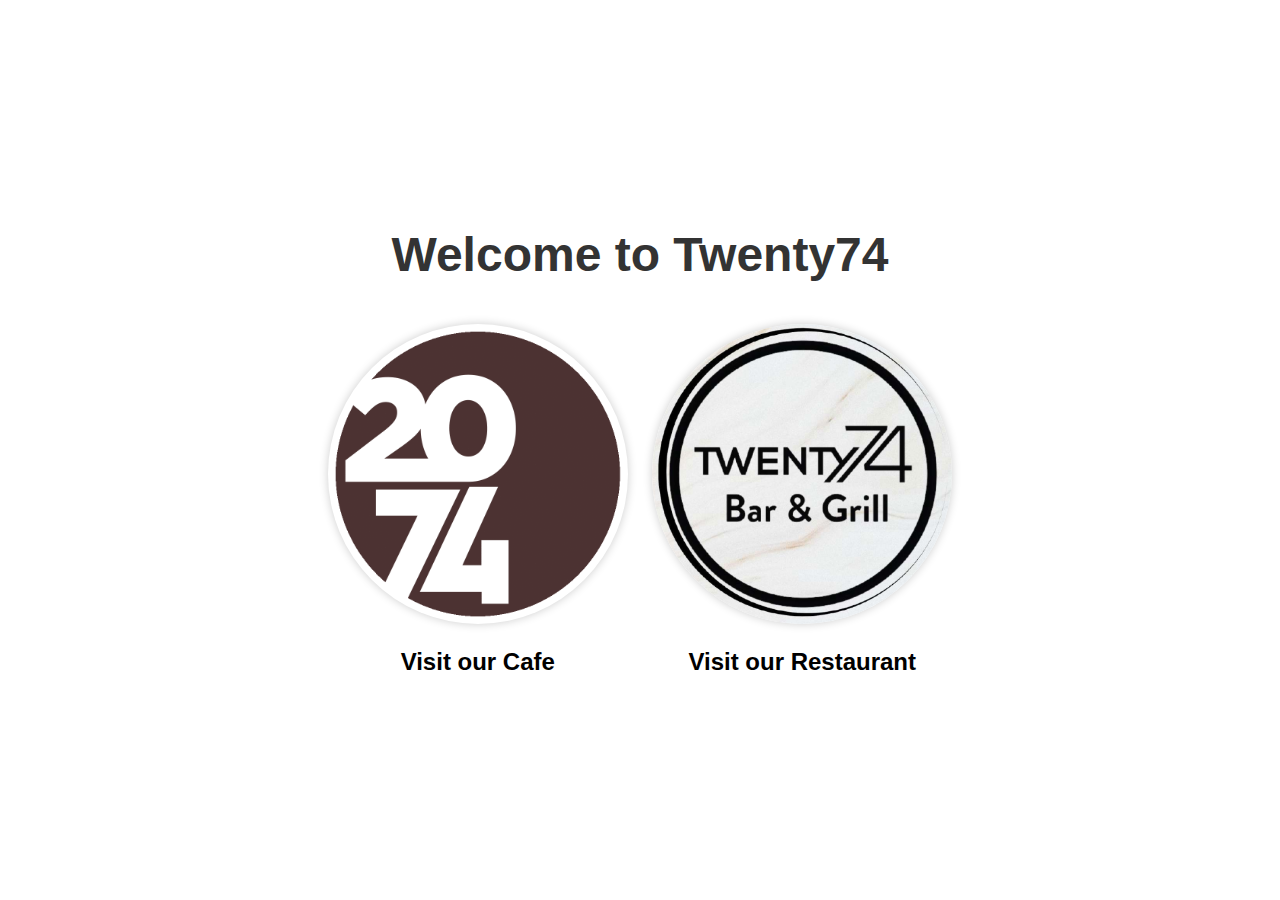
<file: index.html>
<!DOCTYPE html>
<html>
  <head>
    <meta charset="UTF-8">
    <meta name="viewport" content="width=device-width, initial-scale=1.0">

    <!-- SEO Meta Tags -->
    <meta name="description" content="Welcome to Twenty74 - Your destination for a cozy cafe experience or a vibrant bar and grill. Explore delicious coffee, gourmet meals, and a lively dining atmosphere in North Turramurra.">
    <meta name="keywords" content="Twenty74, cafe, bar and grill, coffee, restaurant, North Turramurra, gourmet meals, dining, family-friendly, local cafe, vibrant restaurant">
    <meta name="author" content="Twenty74">
    <meta name="robots" content="index, follow">

    <!-- Open Graph Meta Tags -->
    <meta property="og:title" content="Welcome to Twenty74 - Cafe & Bar and Grill">
    <meta property="og:description" content="Choose your experience at Twenty74. Visit our cozy cafe for coffee and breakfast or explore our bar and grill for a vibrant dining atmosphere.">
    <meta property="og:image" content="https://example.com/img/entry-image.png"> <!-- Replace with an image that represents both Cafe & Bar and Grill -->
    <meta property="og:url" content="https://example.com/"> <!-- Replace with your actual URL -->
    <meta property="og:type" content="website">

    <!-- Twitter Cards -->
    <meta name="twitter:card" content="summary_large_image">
    <meta name="twitter:title" content="Welcome to Twenty74 - Cafe & Bar and Grill">
    <meta name="twitter:description" content="Explore our cozy cafe or vibrant bar and grill. Delicious meals, coffee, and a welcoming atmosphere await in North Turramurra.">
    <meta name="twitter:image" content="https://example.com/img/entry-image.png"> <!-- Replace with actual image URL -->

    <!-- Favicon -->
    <link rel="icon" href="./img/logox.png">

    <!-- Title -->
    <title>Welcome to Twenty74 - Cafe & Bar and Grill</title>

    <style>
      body {
        font-family: "Roboto", sans-serif;
        margin: 0;
        padding: 0;
        display: flex;
        justify-content: center;
        align-items: center;
        height: 100vh;
        @media (min-width: 0em) and (max-width: 1000px) {
          height: 50vh;
        }
      }

      .container {
        max-width: 800px;
        margin: 0 auto;
        padding: 20px;
        text-align: center;
        background-color: rgba(255, 255, 255, 0.8);
      }

      h1 {
        color: #333;
        font-size: 3em;
      }

      .option {
        display: inline-block;
        margin: 10px;
      }

      .option img {
        width: 300px;
        height: 300px;
        border-radius: 50%;
        object-fit: cover;
        box-shadow: 0 0 10px rgba(0, 0, 0, 0.2);
        cursor: pointer;
      }

      .option:hover,
      .option.clicked {
        transform: scale(1.1);
        transition: transform 0.3s ease;
      }
    </style>
  </head>
  <body>
    <div class="container">
      <h1>Welcome to Twenty74</h1>
      <div class="option">
        <a href="./cafe.html">
          <img
            src="img/logox.png"
            alt="Cafe"
            onclick="this.parentNode.classList.toggle('clicked')"
          />
        </a>
        <h2>Visit our Cafe</h2>
      </div>
      <div class="option">
        <a href="https://barandgrill.twenty74.com.au/">
          <img
            src="img/twentybar.png"
            alt="Restaurant"
            onclick="this.parentNode.classList.toggle('clicked')"
          />
        </a>
        <h2>Visit our Restaurant</h2>
      </div>
    </div>
  </body>
</html>
</file>
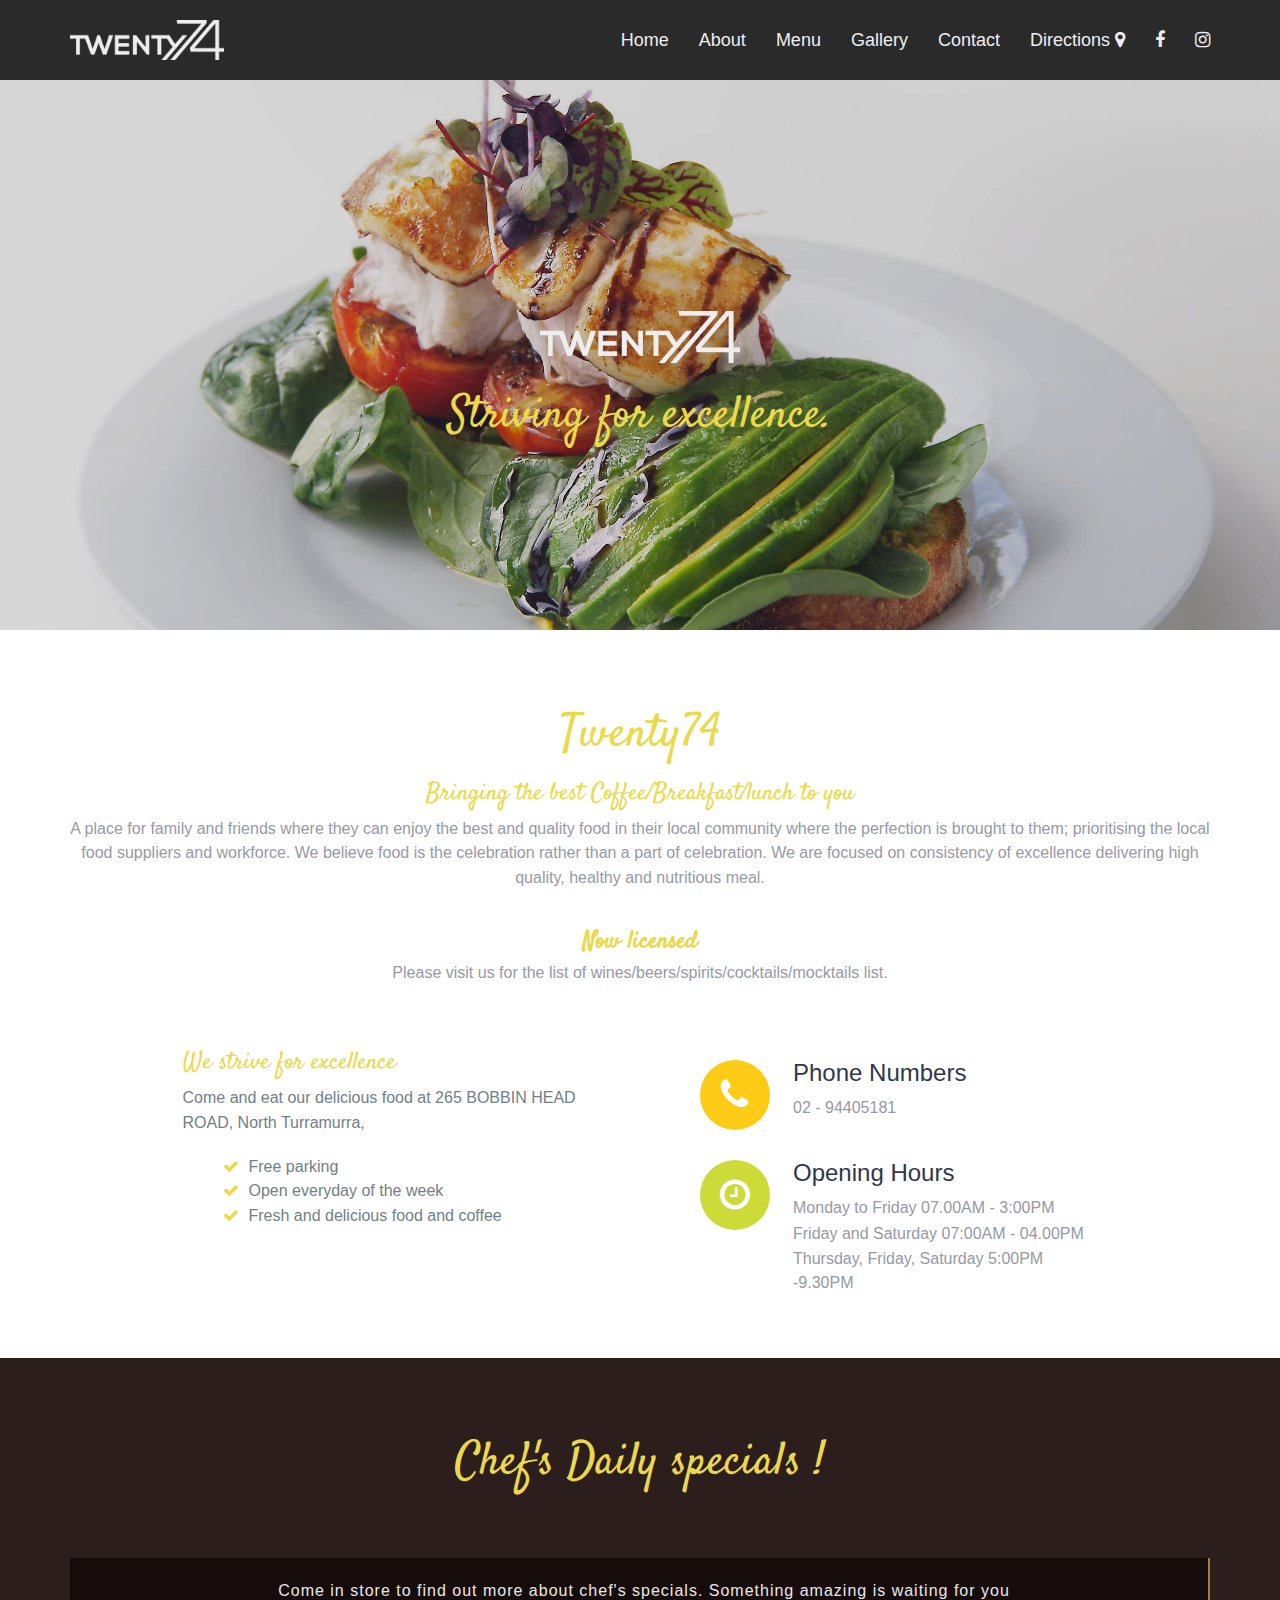
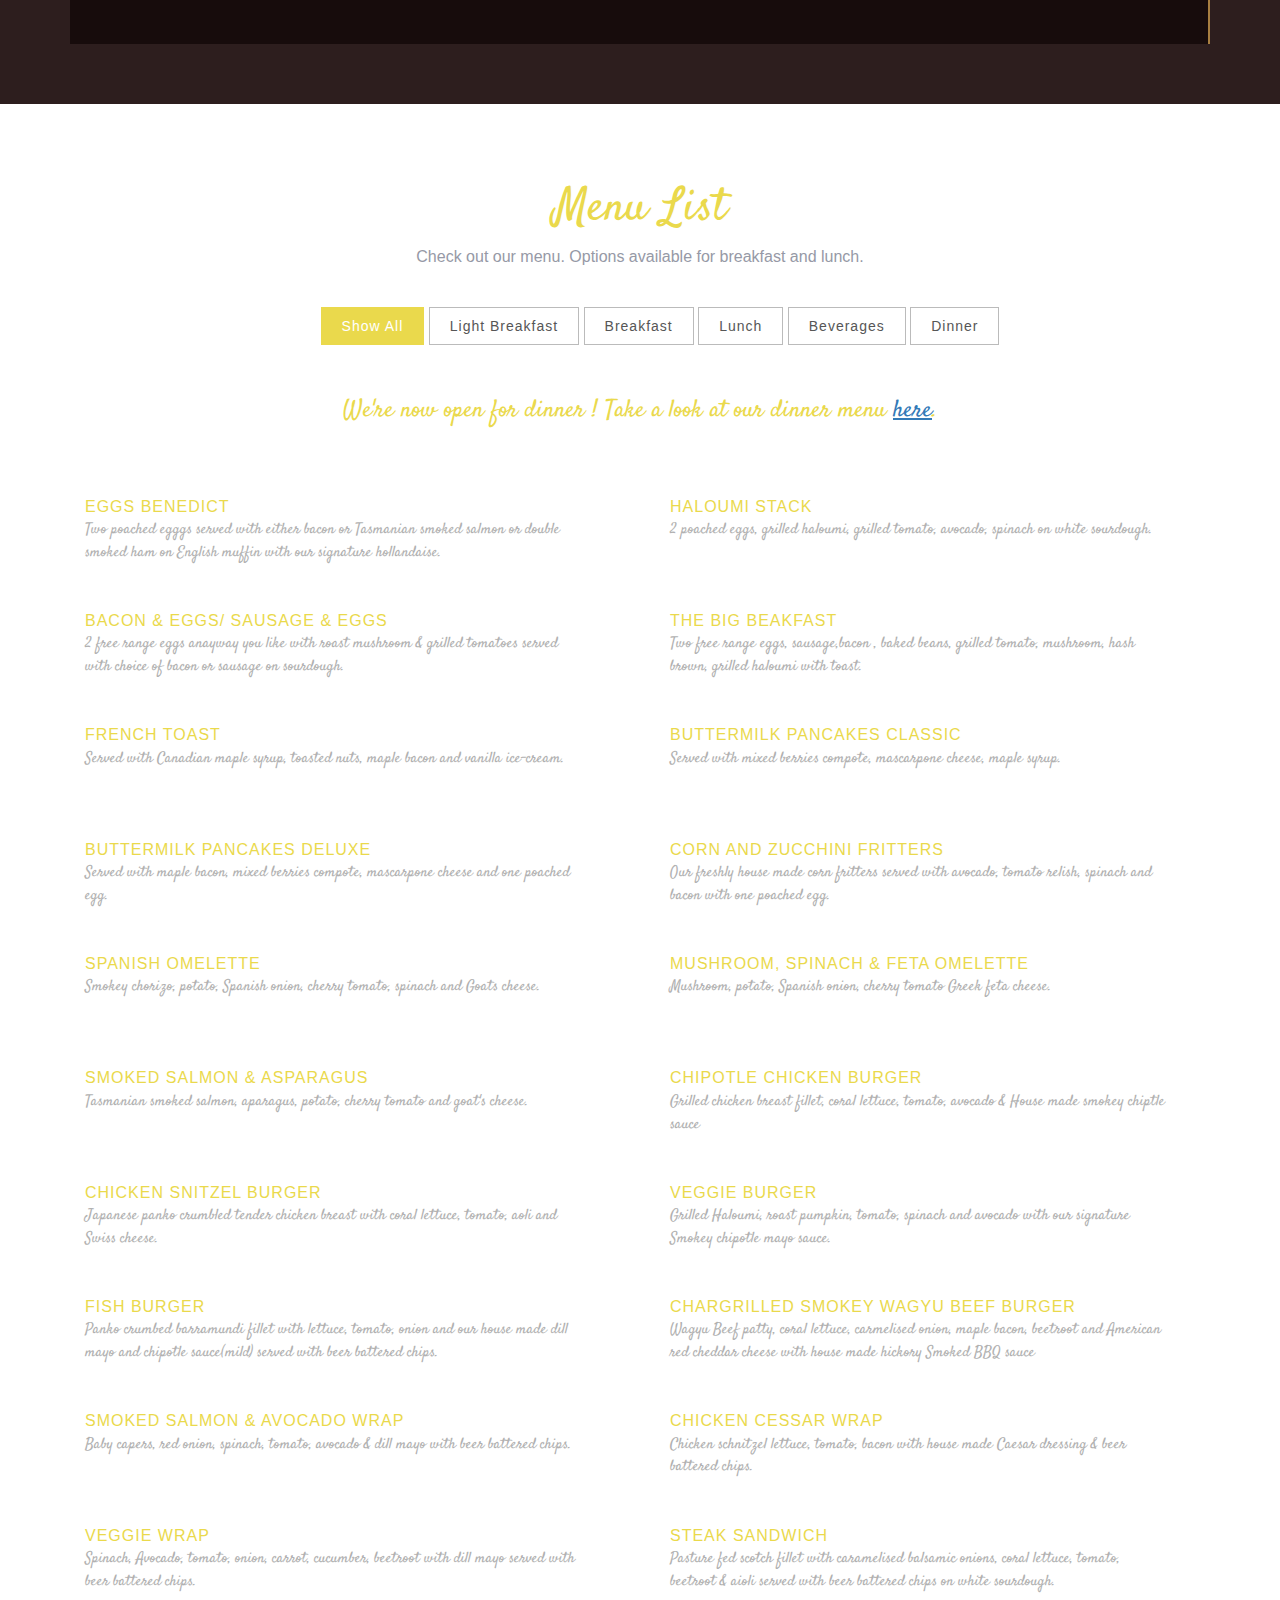
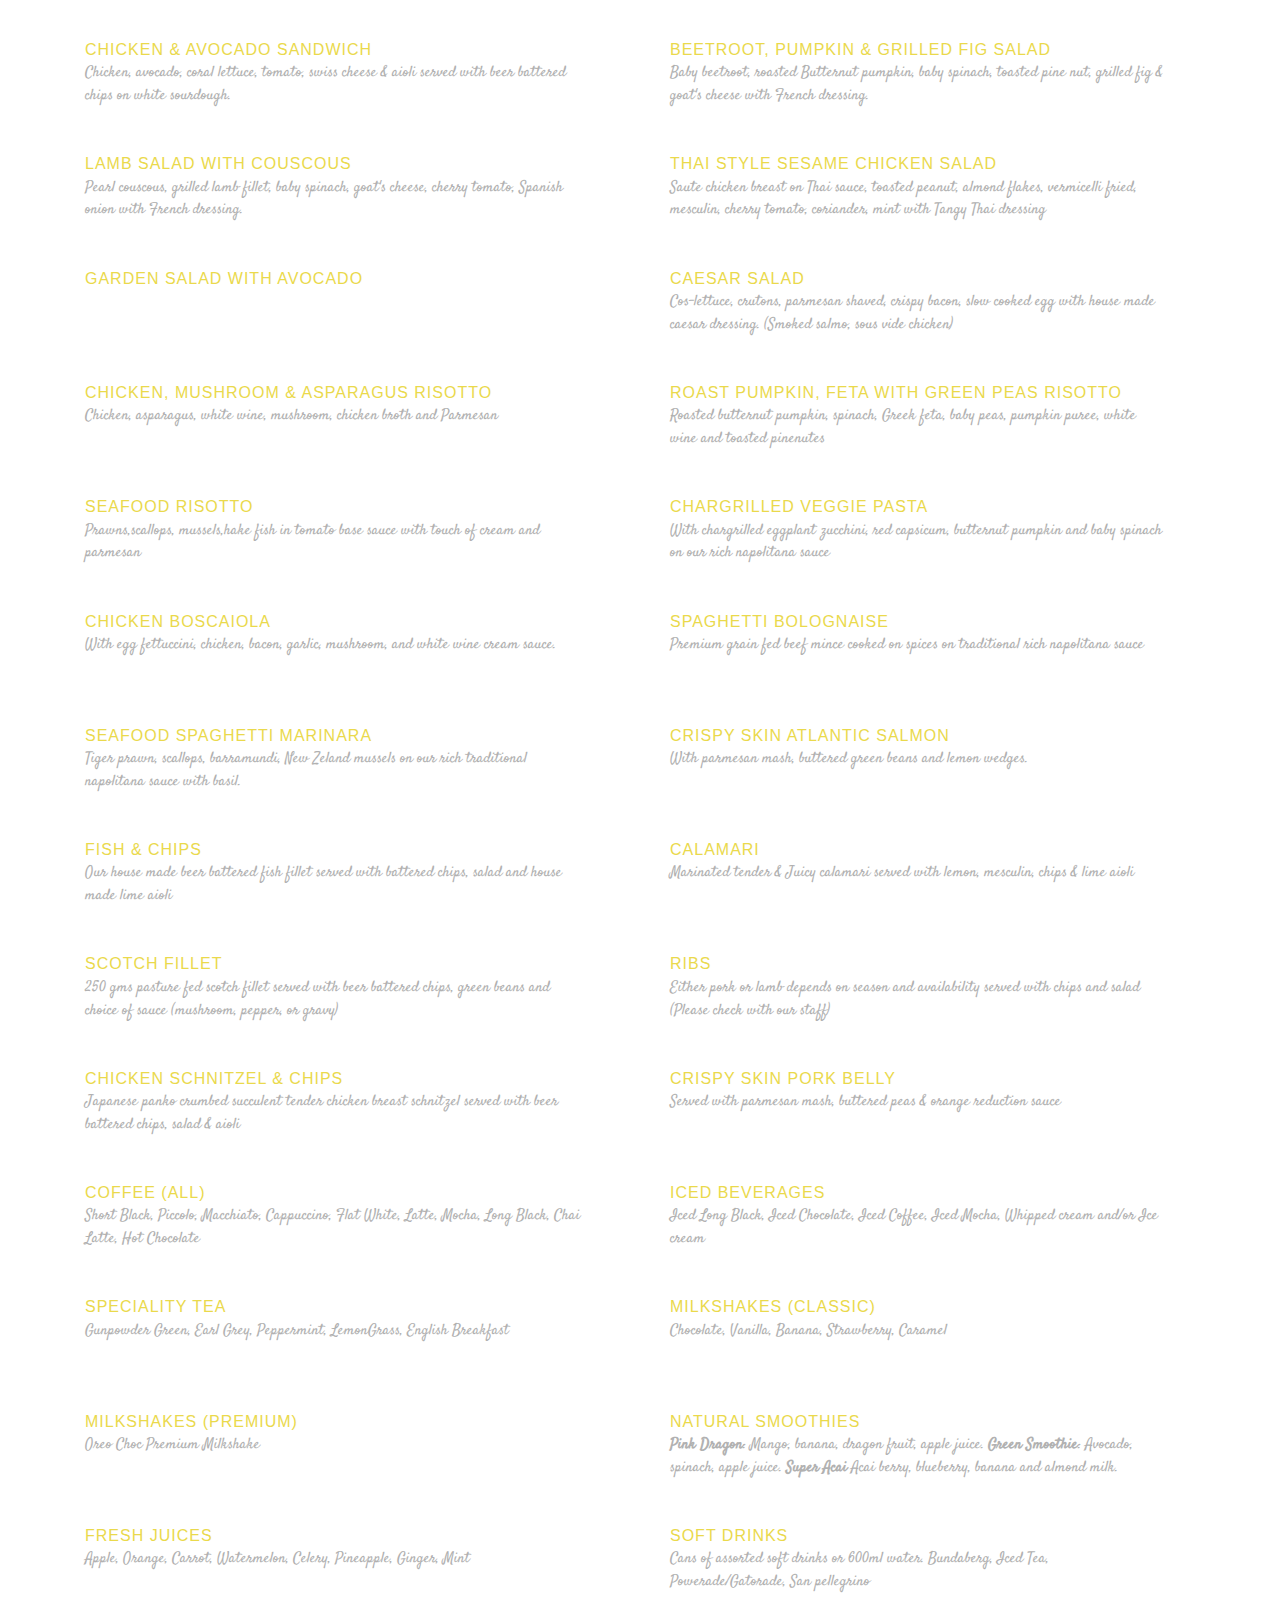
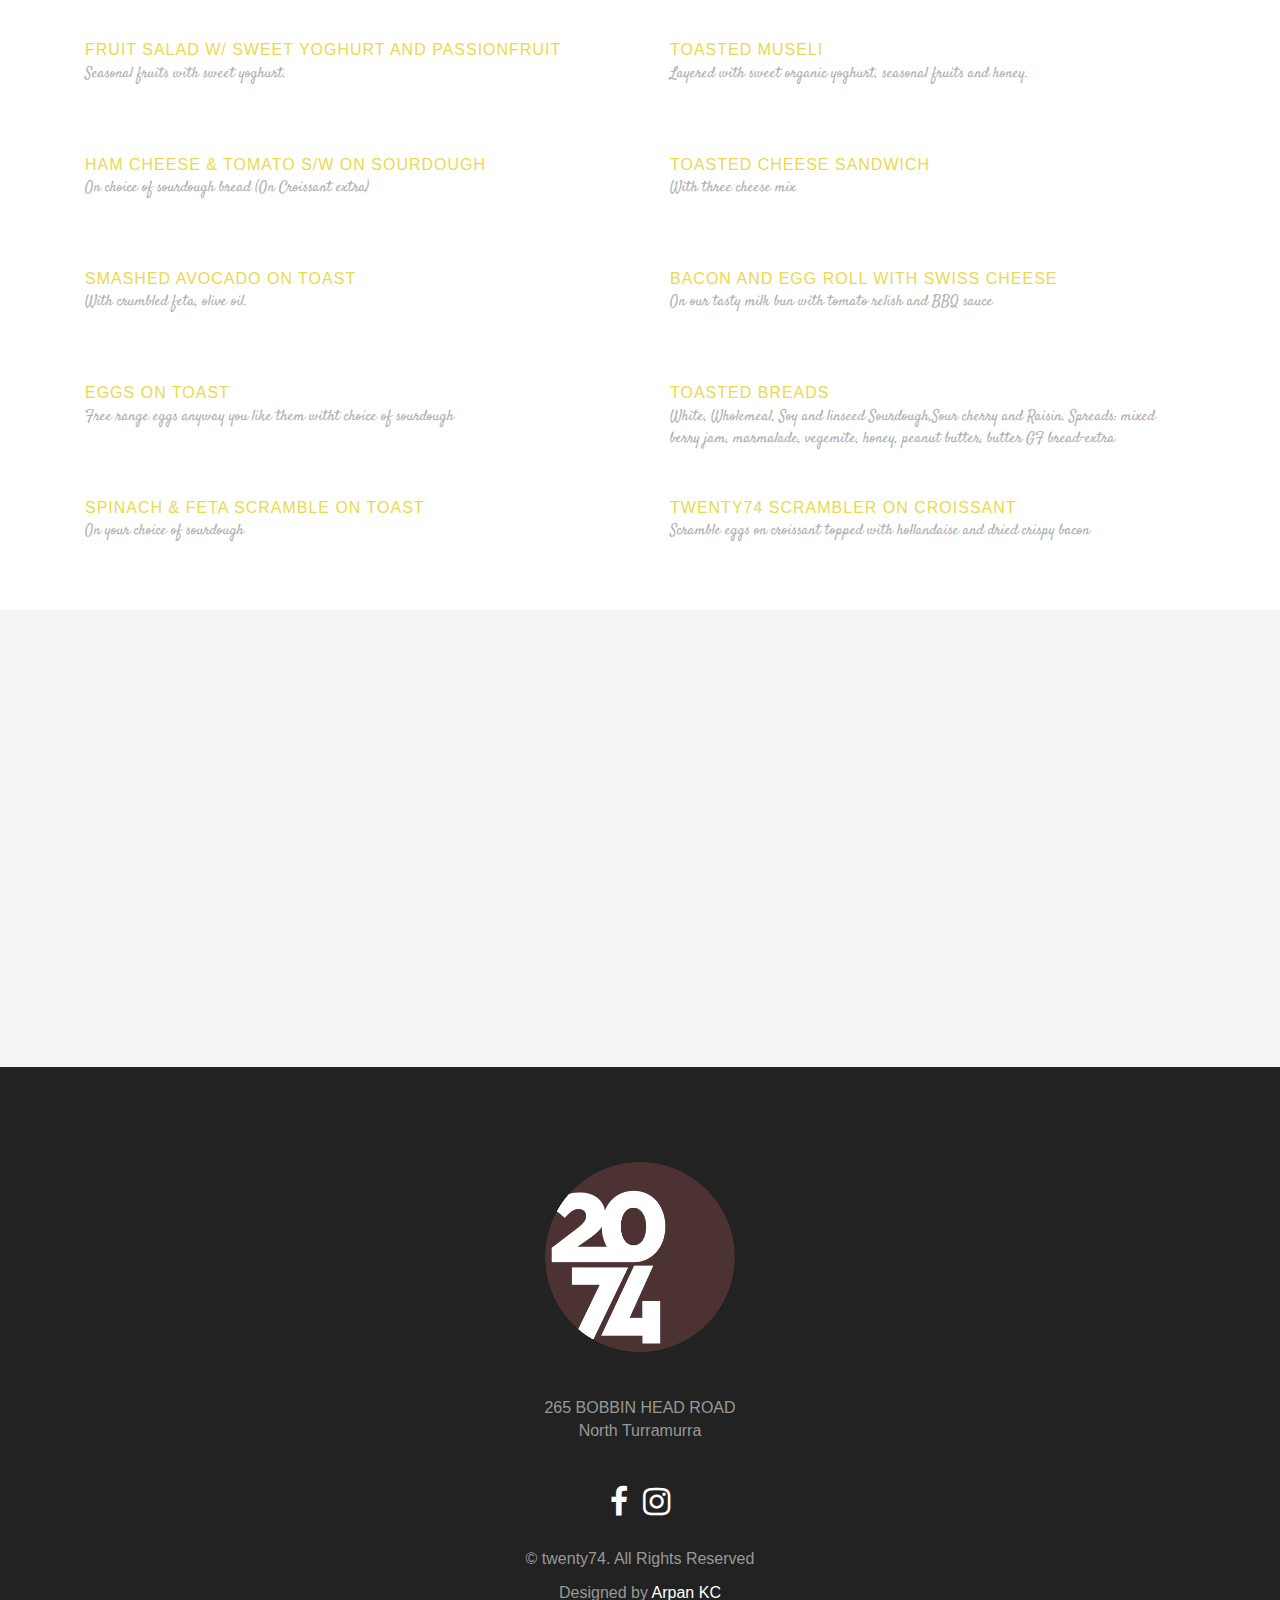
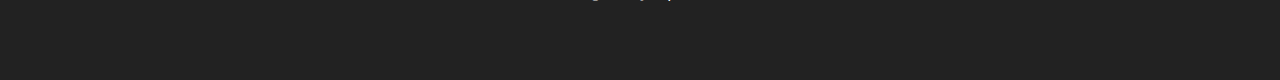
<file: cafe.html>
<!DOCTYPE html>
<html lang="en">
   <head>
      <meta charset="utf-8">
      <meta name="viewport" content="width=device-width, initial-scale=1">
      <link rel="icon" href="./img/logox.png">
        <!-- SEO Meta Tags -->
    <meta name="description" content="Twenty74 - Your local cafe in North Turramurra offering delicious coffee, breakfast, lunch, and dinner. Enjoy high-quality meals and a cozy ambiance. Now licensed with a fine selection of wines, beers, and spirits!">
    <meta name="keywords" content="Cafe North Turramurra, coffee, breakfast, lunch, dinner, Twenty74, local cafe, family dining, licensed cafe, fresh meals, gourmet food">
    <meta name="author" content="Twenty74 Cafe">
    <meta name="robots" content="index, follow">

    <!-- Social Media Meta Tags -->
    <meta property="og:title" content="Twenty74 - Local Cafe in North Turramurra">
    <meta property="og:description" content="Delicious coffee, breakfast, lunch, and dinner at Twenty74 cafe. High-quality food, cozy ambiance, and licensed with fine beverages. Visit us today!">
    <meta property="og:image" content="https://example.com/img/mainlogo.png"> <!-- Replace with actual logo URL -->
    <meta property="og:url" content="https://example.com/"> <!-- Replace with your website URL -->
    <meta property="og:type" content="website">

    <meta name="twitter:card" content="summary_large_image">
    <meta name="twitter:title" content="Twenty74 - Local Cafe in North Turramurra">
    <meta name="twitter:description" content="Visit Twenty74 for the best coffee, breakfast, and lunch in North Turramurra. Enjoy a family-friendly atmosphere and our gourmet menu.">
    <meta name="twitter:image" content="https://example.com/img/mainlogo.png"> <!-- Replace with actual logo URL -->

    <!-- Favicon -->
    <link rel="icon" href="./img/logox.png">

    <!-- Title -->
    <title>Twenty74 - Cafe & Restaurant in North Turramurra</title>
      
      <link rel="stylesheet" type="text/css" href="https://fonts.googleapis.com/css?family=Satisfy|Bree+Serif|Candal|PT+Sans">
      <link rel="stylesheet" type="text/css" href="css/font-awesome.min.css">
      <link rel="stylesheet" type="text/css" href="css/bootstrap.min.css">
      <link rel="stylesheet" type="text/css" href="css/style.css">
      <!-- Theme CSS -->
   </head>
   <body>
      <!-- Navigation -->
      <nav id="mainNav" class="navbar navbar-inverse navbar-fixed-top navbar-custom">
         <div class="container">
            <!-- Brand and toggle get grouped for better mobile display -->
            <div class="navbar-header page-scroll">
               <button type="button" class="navbar-toggle" data-toggle="collapse" data-target="#bs-example-navbar-collapse-1">
               <span class="sr-only">Toggle navigation</span> Menu <i class="fa fa-bars"></i>
               </button>
               <a class="navbar-brand" href="index.html">
               <img src="img/mainlogo.png">
               </a>
            </div>
            <!-- Collect the nav links, forms, and other content for toggling -->
            <div class="collapse navbar-collapse otherPages" id="bs-example-navbar-collapse-1">
               <ul class="nav navbar-nav navbar-right">
                  <li class="hidden">
                     <a href="#page-top"></a>
                  </li>
                  <li class="page-scroll">
                     <a href="#page-top">Home</a>
                  </li>
                  <li class="page-scroll">
                     <a href="#about">About</a>
                  </li>
                  <li class="page-scroll">
                     <a href="#menu-list">Menu</a>
                  </li>
                  <!-- <li class="page-scroll">
                     <a href="booking.html#contact">Book</a>
                     </li>
                     -->
                  <li class="page-scroll">
                     <a href="gallery.html">Gallery</a>
                  </li>
                  <li class="page-scroll">
                     <a href="contact.html">Contact</a>
                  </li>
                  <li class="page-scroll">
                     <a href="https://www.google.com/maps/dir//Twenty+74/data=!4m8!4m7!1m0!1m5!1m1!1s0x6b12a803ea72c0fd:0x23e8e911b068d0a1!2m2!1d151.1475481!2d-33.713658699999996" target="_blank">Directions <i class="fa fa-map-marker"></i></a>
                  </li>
                  <li class="page-scroll">
                     <a href="https://www.facebook.com/2074.cafe.restaurant/" target="_blank"><i class="fa fa-facebook" aria-hidden="true"></i></a>
                  </li>
                  <li class="page-scroll">
                     <a href="https://www.instagram.com/twenty74cafe/" target="_blank"><i class="fa fa-instagram" aria-hidden="true"></i></a>
                  </li>
               </ul>
            </div>
            <!-- /.navbar-collapse -->
         </div>
         <!-- /.container-fluid -->
      </nav>
      <!--banner-->
      <section id="banner">
         <div class="bg-color">
            <header id="header">
            </header>
            <div class="container">
               <div class="row banner-text">
                  <div class="inner text-center">
                     <h1 class="logo-name">
                        <img src="img/mainlogo.png"  >
                     </h1>
                     <h2>Striving for excellence.</h2>
                     <p> </p>
                  </div>
               </div>
            </div>
         </div>
      </section>
      <!-- / banner -->
      <!--about-->
      <section id="about" class="section-padding">
         <div class="container">
         <div class="row">
            <div class="col-md-12 text-center marb-35">
               <h1 class="header-h">Twenty74</h1>
               <h1 class="heading">Bringing the best Coffee/Breakfast/lunch to you</h1>
               <p class="header-p">A place for family and friends where they can enjoy the best and quality food in their local community where the perfection is brought to them; prioritising the local food suppliers and workforce. We believe food is the celebration rather than a part of celebration. We are focused on consistency of excellence delivering high quality, healthy and nutritious meal. </p>
               <br/>
               <p>
                  <b class="heading">Now licensed</b>
                  <br/>
                  <span class="header-p">Please visit us for the list of wines/beers/spirits/cocktails/mocktails list.</span>
               </p>
            </div>
            <div class="col-md-1"></div>
            <div class="col-md-10">
               <div class="col-md-6 col-sm-6">
                  <div class="about-info">
                     <h2 class="heading">We strive for excellence</h2>
                     <p> Come and eat our delicious food at 265 BOBBIN HEAD ROAD, North Turramurra,</p>
                     <div class="details-list">
                        <ul>
                           <li><i class="fa fa-check"></i>Free parking</li>
                           <li><i class="fa fa-check"></i>Open everyday of the week </li>
                           <li><i class="fa fa-check"></i>Fresh and delicious food and coffee </li>
                        </ul>
                     </div>
                  </div>
               </div>
               <div class="col-md-6 col-sm-6" style="padding-left:60px">
                  <!-- <img src="img/res01.jpg" alt="" class="img-responsive"> -->
                  <div class="media-2">
                     <div class="media-left">
                        <div class="contact-phone bg-1 text-center"><span class="phone-in-talk fa fa-phone"></span></div>
                     </div>
                     <div class="media-body">
                        <h4 class="dark-blue regular">Phone Numbers</h4>
                        <p class="light-blue regular alt-p"> 02 - 94405181  </p>
                     </div>
                  </div>
                  <div class="media-2">
                     <div class="media-left">
                        <div class="contact-email bg-14 text-center"><span class="hour-icon fa fa-clock-o"></span></div>
                     </div>
                     <div class="media-body">
                        <h4 class="dark-blue regular">Opening Hours</h4>
                        <p class="light-blue regular alt-p"> Monday to Friday 07.00AM - 3:00PM</p>
                        <p class="light-blue regular alt-p">
                           Friday and Saturday 07:00AM - 04.00PM
                        </p>
                        <p class="light-blue regular alt-p">
                         Thursday, Friday, Saturday 5:00PM -9.30PM
                        </p>
                     </div>
                  </div>
               </div>
               <div class="col-md-1"></div>
            </div>
         </div>
      </section>
      <!--/about-->
      <!-- event -->
      <section id="event">
         <div class="bg-color2" class="section-padding">
            <div class="container">
               <div class="row">
                  <div class="col-xs-12 text-center" style="padding:60px;">
                     <h1 class="header-h">Chef's Daily specials !</h1>
                     <!--   <p class="header-p">You'll love it</p>
                        -->
                  </div>
                  <div class="col-md-12" style="padding-bottom:60px;">
                     <div class="item active left">
                        <div class=" details-text">
                           <div class="content-holder">
                              <p>Come in store to find out more about chef's specials. Something amazing is waiting for you</p>
                           </div>
                        </div>
                     </div>
                  </div>
               </div>
            </div>
         </div>
      </section>
      <!--/ event -->
      <!-- menu -->
      <section id="menu-list" class="section-padding">
         <div class="container">
            <div class="row">
               <div class="col-md-12 text-center marb-35">
                  <h1 class="header-h">Menu List</h1>
                  <p class="header-p">Check out our menu. Options available for breakfast and lunch. </p>
               </div>
               <div class="col-md-12  text-center" id="menu-flters">
                  <ul>
                     <li><a class="filter active" data-filter=".menu-restaurant">Show All</a></li>
                     <li><a class="filter" data-filter=".light-breakfast">Light breakfast</a></li>
                     <li><a class="filter" data-filter=".breakfast">Breakfast</a></li>
                     <li><a class="filter" data-filter=".lunch">Lunch</a></li>
                     <li><a class="filter" data-filter=".beverages">Beverages</a></li>
                     <li><a class="filter" href="https://drive.google.com/file/d/1rfom1Al6A5Myg5vlVdpftbAqXXB0gM_B/view?usp=sharing" data-filter=".dinner">Dinner</a></li>
                  </ul>
               </div>
               <div class="col-md-12  text-center">
                  <h4 class="heading">We're now open for dinner ! Take a look at our dinner menu <a style="text-decoration:underline" href="https://drive.google.com/file/d/1rfom1Al6A5Myg5vlVdpftbAqXXB0gM_B/view?usp=sharing">here</a>.</h4>
               </div>
               <div id="menu-wrapper">
                  <div class="breakfast menu-restaurant">
                     <span class="clearfix">
                     <a class="menu-title" href="#" data-meal-img="assets/img/restaurant/rib.jpg">Eggs benedict</a>
                     <span style="left: 150px; right: 44px;" class="menu-line"></span>
                     <span class="menu-price">$16.90</span>
                     </span>
                     <span class="menu-subtitle">Two poached egggs served with either bacon or Tasmanian smoked salmon or double smoked ham on English muffin with our signature hollandaise.</span>
                  </div>
                  <div class="breakfast menu-restaurant">
                     <span class="clearfix">
                     <a class="menu-title" href="#" data-meal-img="assets/img/restaurant/rib.jpg">Haloumi stack</a>
                     <span style="left: 166px; right: 44px;" class="menu-line"></span>
                     <span class="menu-price">$15.90</span>
                     </span>
                     <span class="menu-subtitle">2 poached eggs, grilled haloumi, grilled tomato, avocado, spinach on white sourdough.</span>
                  </div>
                  <div class="breakfast menu-restaurant">
                     <span class="clearfix">
                     <a class="menu-title" href="#" data-meal-img="assets/img/restaurant/rib.jpg">Bacon & Eggs/ Sausage & Eggs</a>
                     <span style="left: 166px; right: 44px;" class="menu-line"></span>
                     <span class="menu-price">$15.90</span>
                     </span>
                     <span class="menu-subtitle">2 free range eggs anayway you like with roast mushroom & grilled tomatoes served with choice of bacon or sausage on sourdough.</span>
                  </div>
                  <div class="breakfast menu-restaurant">
                     <span class="clearfix">
                     <a class="menu-title" href="#" data-meal-img="assets/img/restaurant/rib.jpg">The Big Beakfast</a>
                     <span style="left: 166px; right: 44px;" class="menu-line"></span>
                     <span class="menu-price">$20.90</span>
                     </span>
                     <span class="menu-subtitle">Two free range eggs, sausage,bacon , baked beans, grilled tomato, mushroom, hash brown, grilled haloumi with toast.</span>
                  </div>
                  <div class="breakfast menu-restaurant">
                     <span class="clearfix">
                     <a class="menu-title" href="#" data-meal-img="assets/img/restaurant/rib.jpg">French Toast</a>
                     <span style="left: 166px; right: 44px;" class="menu-line"></span>
                     <span class="menu-price">$15.90</span>
                     </span>
                     <span class="menu-subtitle">Served with Canadian maple syrup, toasted nuts, maple bacon and vanilla ice-cream.</span>
                  </div>
                  <div class="breakfast menu-restaurant">
                     <span class="clearfix">
                     <a class="menu-title" href="#" data-meal-img="assets/img/restaurant/rib.jpg">Buttermilk Pancakes Classic</a>
                     <span style="left: 166px; right: 44px;" class="menu-line"></span>
                     <span class="menu-price">$13.90</span>
                     </span>
                     <span class="menu-subtitle">Served with mixed berries compote, mascarpone cheese, maple syrup.</span>
                  </div>
                  <div class="breakfast menu-restaurant">
                     <span class="clearfix">
                     <a class="menu-title" href="#" data-meal-img="assets/img/restaurant/rib.jpg">Buttermilk Pancakes Deluxe</a>
                     <span style="left: 166px; right: 44px;" class="menu-line"></span>
                     <span class="menu-price">17.90</span>
                     </span>
                     <span class="menu-subtitle">Served with maple bacon, mixed berries compote, mascarpone cheese and one poached egg.</span>
                  </div>
                  <div class="breakfast menu-restaurant">
                     <span class="clearfix">
                     <a class="menu-title" href="#" data-meal-img="assets/img/restaurant/rib.jpg">Corn and Zucchini Fritters</a>
                     <span style="left: 166px; right: 44px;" class="menu-line"></span>
                     <span class="menu-price">$15.90</span>
                     </span>
                     <span class="menu-subtitle">Our freshly house made corn fritters served with avocado, tomato relish, spinach and bacon with one poached egg.</span>
                  </div>
                  <div class="breakfast menu-restaurant">
                     <span class="clearfix">
                     <a class="menu-title" href="#" data-meal-img="assets/img/restaurant/rib.jpg">Spanish omelette</a>
                     <span style="left: 166px; right: 44px;" class="menu-line"></span>
                     <span class="menu-price">$16.90</span>
                     </span>
                     <span class="menu-subtitle">Smokey chorizo, potato, Spanish onion, cherry tomato, spinach and Goats cheese.</span>
                  </div>
                  <div class="breakfast menu-restaurant">
                     <span class="clearfix">
                     <a class="menu-title" href="#" data-meal-img="assets/img/restaurant/rib.jpg">Mushroom, spinach & Feta omelette</a>
                     <span style="left: 166px; right: 44px;" class="menu-line"></span>
                     <span class="menu-price">$16.90</span>
                     </span>
                     <span class="menu-subtitle">Mushroom, potato, Spanish onion, cherry tomato Greek feta cheese.</span>
                  </div>
                  <div class="breakfast menu-restaurant">
                     <span class="clearfix">
                     <a class="menu-title" href="#" data-meal-img="assets/img/restaurant/rib.jpg">Smoked salmon & asparagus</a>
                     <span style="left: 166px; right: 44px;" class="menu-line"></span>
                     <span class="menu-price">$17.90</span>
                     </span>
                     <span class="menu-subtitle">Tasmanian smoked salmon, aparagus, potato, cherry tomato and goat's cheese.</span>
                  </div>
                  <div class="lunch menu-restaurant">
                     <span class="clearfix">
                     <a class="menu-title" href="#" data-meal-img="assets/img/restaurant/rib.jpg">Chipotle chicken Burger</a>
                     <span style="left: 166px; right: 44px;" class="menu-line"></span>
                     <span class="menu-price">$16.90</span>
                     </span>
                     <span class="menu-subtitle">Grilled chicken breast fillet, coral lettuce, tomato, avocado & House made smokey chiptle sauce</span>
                  </div>
                  <div class="lunch menu-restaurant">
                     <span class="clearfix">
                     <a class="menu-title" href="#" data-meal-img="assets/img/restaurant/rib.jpg">Chicken snitzel burger</a>
                     <span style="left: 166px; right: 44px;" class="menu-line"></span>
                     <span class="menu-price">$16.90</span>
                     </span>
                     <span class="menu-subtitle">Japanese panko crumbled tender chicken breast with coral lettuce, tomato, aoli and Swiss cheese.</span>
                  </div>
                  <div class="lunch menu-restaurant">
                     <span class="clearfix">
                     <a class="menu-title" href="#" data-meal-img="assets/img/restaurant/rib.jpg">Veggie Burger</a>
                     <span style="left: 166px; right: 44px;" class="menu-line"></span>
                     <span class="menu-price">16.90</span>
                     </span>
                     <span class="menu-subtitle">Grilled Haloumi, roast pumpkin, tomato, spinach and avocado with our signature Smokey chipotle mayo sauce.</span>
                  </div>
                  <div class="lunch menu-restaurant">
                     <span class="clearfix">
                     <a class="menu-title" href="#" data-meal-img="assets/img/restaurant/rib.jpg">Fish burger</a>
                     <span style="left: 166px; right: 44px;" class="menu-line"></span>
                     <span class="menu-price">$17.90</span>
                     </span>
                     <span class="menu-subtitle">Panko crumbed barramundi fillet with lettuce, tomato, onion and our house made dill mayo and chipotle sauce(mild) served with beer battered chips.</span>
                  </div>
                  <div class="lunch menu-restaurant">
                     <span class="clearfix">
                     <a class="menu-title" href="#" data-meal-img="assets/img/restaurant/rib.jpg">Chargrilled smokey wagyu beef Burger</a>
                     <span style="left: 166px; right: 44px;" class="menu-line"></span>
                     <span class="menu-price">$16.90</span>
                     </span>
                     <span class="menu-subtitle">Wagyu Beef patty, coral lettuce, carmelised onion, maple bacon, beetroot and American red cheddar cheese with house made hickory Smoked BBQ sauce</span>
                  </div>
                  <div class="lunch menu-restaurant">
                     <span class="clearfix">
                     <a class="menu-title" href="#" data-meal-img="assets/img/restaurant/rib.jpg">Smoked Salmon & avocado wrap</a>
                     <span style="left: 106px; right: 44px;" class="menu-line"></span>
                     <span class="menu-price">$15.90</span>
                     </span>
                     <span class="menu-subtitle">Baby capers, red onion, spinach, tomato, avocado & dill mayo with beer battered chips.</span>
                  </div>
                  <div class="lunch menu-restaurant">
                     <span class="clearfix">
                     <a class="menu-title" href="#" data-meal-img="assets/img/restaurant/rib.jpg">Chicken Cessar wrap</a>
                     <span style="left: 166px; right: 44px;" class="menu-line"></span>
                     <span class="menu-price">$15.90</span>
                     </span>
                     <span class="menu-subtitle">Chicken schnitzel lettuce, tomato, bacon with house made Caesar dressing & beer battered chips.</span>
                  </div>
                  <div class="lunch menu-restaurant">
                     <span class="clearfix">
                     <a class="menu-title" href="#" data-meal-img="assets/img/restaurant/rib.jpg">Veggie wrap</a>
                     <span style="left: 106px; right: 44px;" class="menu-line"></span>
                     <span class="menu-price">$14.90</span>
                     </span>
                     <span class="menu-subtitle">Spinach, Avocado, tomato, onion, carrot, cucumber, beetroot with dill mayo served with beer battered chips.</span>
                  </div>
                  <div class="lunch menu-restaurant">
                     <span class="clearfix">
                     <a class="menu-title" href="#" data-meal-img="assets/img/restaurant/rib.jpg">Steak sandwich</a>
                     <span style="left: 166px; right: 44px;" class="menu-line"></span>
                     <span class="menu-price">17.90</span>
                     </span>
                     <span class="menu-subtitle">Pasture fed scotch fillet with caramelised balsamic onions, coral lettuce, tomato, beetroot & aioli served with beer battered chips on white sourdough.</span>
                  </div>
                  <div class="lunch menu-restaurant">
                     <span class="clearfix">
                     <a class="menu-title" href="#" data-meal-img="assets/img/restaurant/rib.jpg">Chicken & avocado sandwich</a>
                     <span style="left: 166px; right: 44px;" class="menu-line"></span>
                     <span class="menu-price">$16.90</span>
                     </span> 
                     <span class="menu-subtitle">Chicken, avocado, coral lettuce, tomato, swiss cheese & aioli served with beer battered chips on white sourdough.</span>
                  </div>
                  <div class="lunch menu-restaurant">
                     <span class="clearfix">
                     <a class="menu-title" href="#" data-meal-img="assets/img/restaurant/rib.jpg">Beetroot, pumpkin & grilled Fig Salad</a>
                     <span style="left: 166px; right: 44px;" class="menu-line"></span>
                     <span class="menu-price">$20.90</span>
                     </span>
                     <span class="menu-subtitle">Baby beetroot, roasted Butternut pumpkin, baby spinach, toasted pine nut, grilled fig & goat's cheese with French dressing.</span>
                  </div>
                  <div class="lunch menu-restaurant">
                     <span class="clearfix">
                     <a class="menu-title" href="#" data-meal-img="assets/img/restaurant/rib.jpg">Lamb salad with couscous</a>
                     <span style="left: 166px; right: 44px;" class="menu-line"></span>
                     <span class="menu-price">$19.90</span>
                     </span>
                     <span class="menu-subtitle">Pearl couscous, grilled lamb fillet, baby spinach, goat's cheese, cherry tomato, Spanish onion with French dressing.</span>
                  </div>
                  <div class="lunch menu-restaurant">
                     <span class="clearfix">
                     <a class="menu-title" href="#" data-meal-img="assets/img/restaurant/rib.jpg">Thai style sesame chicken salad</a>
                     <span style="left: 166px; right: 44px;" class="menu-line"></span>
                     <span class="menu-price">$19.90</span>
                     </span>
                     <span class="menu-subtitle">Saute chicken breast on Thai sauce, toasted peanut, almond flakes, vermicelli fried, mesculin, cherry tomato, coriander, mint with Tangy Thai dressing</span>
                  </div>
                  <div class="lunch menu-restaurant">
                     <span class="clearfix">
                     <a class="menu-title" href="#" data-meal-img="assets/img/restaurant/rib.jpg">Garden salad with avocado</a>
                     <span style="left: 166px; right: 44px;" class="menu-line"></span>
                     <span class="menu-price">$13.90</span>
                     </span>
                     <span class="menu-subtitle"></span>
                  </div>
                  <div class="lunch menu-restaurant">
                     <span class="clearfix">
                     <a class="menu-title" href="#" data-meal-img="assets/img/restaurant/rib.jpg">Caesar salad</a>
                     <span style="left: 166px; right: 44px;" class="menu-line"></span>
                     <span class="menu-price">$14.90</span>
                     </span>
                     <span class="menu-subtitle">Cos-lettuce, crutons, parmesan shaved, crispy bacon, slow cooked egg with house made caesar dressing. (Smoked salmo, sous vide chicken)</span>
                  </div>
                  <div class="lunch menu-restaurant">
                     <span class="clearfix">
                     <a class="menu-title" href="#" data-meal-img="assets/img/restaurant/rib.jpg">Chicken, mushroom & Asparagus Risotto</a>
                     <span style="left: 166px; right: 44px;" class="menu-line"></span>
                     <span class="menu-price">$21.90</span>
                     </span>
                     <span class="menu-subtitle">Chicken, asparagus, white wine, mushroom, chicken broth and Parmesan</span>
                  </div>
                  <div class="lunch menu-restaurant">
                     <span class="clearfix">
                     <a class="menu-title" href="#" data-meal-img="assets/img/restaurant/rib.jpg">Roast Pumpkin, Feta with green peas risotto</a>
                     <span style="left: 166px; right: 44px;" class="menu-line"></span>
                     <span class="menu-price">$20.90</span>
                     </span>
                     <span class="menu-subtitle">Roasted butternut pumpkin, spinach, Greek feta, baby peas, pumpkin puree, white wine and toasted pinenutes</span>
                  </div>
                  <div class="lunch menu-restaurant">
                     <span class="clearfix">
                     <a class="menu-title" href="#" data-meal-img="assets/img/restaurant/rib.jpg">Seafood risotto</a>
                     <span style="left: 166px; right: 44px;" class="menu-line"></span>
                     <span class="menu-price">$24.90</span>
                     </span>
                     <span class="menu-subtitle">Prawns,scallops, mussels,hake fish in tomato base sauce with touch of cream and parmesan</span>
                  </div>
                  <div class="lunch menu-restaurant">
                     <span class="clearfix">
                     <a class="menu-title" href="#" data-meal-img="assets/img/restaurant/rib.jpg">Chargrilled Veggie pasta</a>
                     <span style="left: 166px; right: 44px;" class="menu-line"></span>
                     <span class="menu-price">$19.90</span>
                     </span>
                     <span class="menu-subtitle">With chargrilled eggplant zucchini, red capsicum, butternut pumpkin and baby spinach on our rich napolitana sauce</span>
                  </div>
                  <div class="lunch menu-restaurant">
                     <span class="clearfix">
                     <a class="menu-title" href="#" data-meal-img="assets/img/restaurant/rib.jpg">Chicken boscaiola </a>
                     <span style="left: 166px; right: 44px;" class="menu-line"></span>
                     <span class="menu-price">$21.90</span>
                     </span>
                     <span class="menu-subtitle">With egg fettuccini, chicken, bacon, garlic, mushroom, and white wine cream sauce.</span>
                  </div>
                  <div class="lunch menu-restaurant">
                     <span class="clearfix">
                     <a class="menu-title" href="#" data-meal-img="assets/img/restaurant/rib.jpg">Spaghetti Bolognaise</a>
                     <span style="left: 166px; right: 44px;" class="menu-line"></span>
                     <span class="menu-price">$19.90</span>
                     </span>
                     <span class="menu-subtitle">Premium grain fed beef mince cooked on spices on traditional rich napolitana sauce</span>
                  </div>
                  <div class="lunch menu-restaurant">
                     <span class="clearfix">
                     <a class="menu-title" href="#" data-meal-img="assets/img/restaurant/rib.jpg">Seafood Spaghetti Marinara</a>
                     <span style="left: 166px; right: 44px;" class="menu-line"></span>
                     <span class="menu-price">$24.90</span>
                     </span>
                     <span class="menu-subtitle">Tiger prawn, scallops, barramundi, New Zeland mussels on our rich traditional napolitana sauce with basil.</span>
                  </div>
                  <div class="lunch menu-restaurant">
                     <span class="clearfix">
                     <a class="menu-title" href="#" data-meal-img="assets/img/restaurant/rib.jpg">Crispy Skin Atlantic Salmon</a>
                     <span style="left: 166px; right: 44px;" class="menu-line"></span>
                     <span class="menu-price">$27.90</span>
                     </span>
                     <span class="menu-subtitle">With parmesan mash, buttered green beans and lemon wedges.</span>
                  </div>
                  <!--           <div class="lunch menu-restaurant">
                     <span class="clearfix">
                       <a class="menu-title" href="#" data-meal-img="assets/img/restaurant/rib.jpg">Beef Boerewors with Mash</a>
                       <span style="left: 166px; right: 44px;" class="menu-line"></span>
                       <span class="menu-price">$21.90</span>
                     </span>
                     <span class="menu-subtitle">Tradition South African sausage served with parmesan mash, caramelised onion, signature gravy with sweet & spicy tomato relish.</span>
                     </div>
                     -->
                  <div class="lunch menu-restaurant">
                     <span class="clearfix">
                     <a class="menu-title" href="#" data-meal-img="assets/img/restaurant/rib.jpg">Fish & Chips</a>
                     <span style="left: 166px; right: 44px;" class="menu-line"></span>
                     <span class="menu-price">$21.90</span>
                     </span>
                     <span class="menu-subtitle">Our house made beer battered fish fillet served with battered chips, salad and house made lime aioli</span>
                  </div>
                  <div class="lunch menu-restaurant">
                     <span class="clearfix">
                     <a class="menu-title" href="#" data-meal-img="assets/img/restaurant/rib.jpg">Calamari</a>
                     <span style="left: 166px; right: 44px;" class="menu-line"></span>
                     <span class="menu-price">$22.90</span>
                     </span>
                     <span class="menu-subtitle">Marinated tender & Juicy calamari served with lemon, mesculin, chips & lime aioli</span>
                  </div>
                  <div class="lunch menu-restaurant">
                     <span class="clearfix">
                     <a class="menu-title" href="#" data-meal-img="assets/img/restaurant/rib.jpg">Scotch Fillet</a>
                     <span style="left: 166px; right: 44px;" class="menu-line"></span>
                     <span class="menu-price">$28.90</span>
                     </span>
                     <span class="menu-subtitle">250 gms pasture fed scotch fillet served with beer battered chips, green beans and choice of sauce (mushroom, pepper, or gravy)</span>
                  </div>
                  <div class="lunch menu-restaurant">
                     <span class="clearfix">
                     <a class="menu-title" href="#" data-meal-img="assets/img/restaurant/rib.jpg">Ribs</a>
                     <span style="left: 166px; right: 44px;" class="menu-line"></span>
                     <span class="menu-price">$29.90</span>
                     </span>
                     <span class="menu-subtitle">Either pork or lamb depends on season and availability served with chips and salad (Please check with our staff)</span>
                  </div>
                  <div class="lunch menu-restaurant">
                     <span class="clearfix">
                     <a class="menu-title" href="#" data-meal-img="assets/img/restaurant/rib.jpg">Chicken Schnitzel & Chips</a>
                     <span style="left: 166px; right: 44px;" class="menu-line"></span>
                     <span class="menu-price">$19.90</span>
                     </span>
                     <span class="menu-subtitle">Japanese panko crumbed succulent tender chicken breast schnitzel served with beer battered chips, salad & aioli</span>
                  </div>
                  <div class="lunch menu-restaurant">
                     <span class="clearfix">
                     <a class="menu-title" href="#" data-meal-img="assets/img/restaurant/rib.jpg">Crispy Skin Pork Belly</a>
                     <span style="left: 166px; right: 44px;" class="menu-line"></span>
                     <span class="menu-price">$24.90</span>
                     </span>
                     <span class="menu-subtitle">Served with parmesan mash, buttered peas & orange reduction sauce</span>
                  </div>
                  <div class="beverages menu-restaurant">
                     <span class="clearfix">
                     <a class="menu-title" href="#" data-meal-img="assets/img/restaurant/rib.jpg">Coffee (All)</a>
                     <span style="left: 166px; right: 44px;" class="menu-line"></span>
                     <span class="menu-price">$3.5/$4.5</span>
                     </span>
                     <span class="menu-subtitle">Short Black, Piccolo, Macchiato, Cappuccino, Flat White, Latte, Mocha, Long Black, Chai Latte, Hot Chocolate</span>
                  </div>
                  <div class="beverages menu-restaurant">
                     <span class="clearfix">
                     <a class="menu-title" href="#" data-meal-img="assets/img/restaurant/rib.jpg">Iced Beverages </a>
                     <span style="left: 166px; right: 44px;" class="menu-line"></span>
                     <span class="menu-price">$4.90/$5.90</span>
                     </span>
                     <span class="menu-subtitle">Iced Long Black, Iced Chocolate, Iced Coffee, Iced Mocha, Whipped cream and/or Ice cream</span>
                  </div>
                  <div class="beverages menu-restaurant">
                     <span class="clearfix">
                     <a class="menu-title" href="#" data-meal-img="assets/img/restaurant/rib.jpg">Speciality Tea</a>
                     <span style="left: 166px; right: 44px;" class="menu-line"></span>
                     <span class="menu-price">$4.0</span>
                     </span>
                     <span class="menu-subtitle">Gunpowder Green, Earl Grey, Peppermint, LemonGrass, English Breakfast</span>
                  </div>
                  <div class="beverages menu-restaurant">
                     <span class="clearfix">
                     <a class="menu-title" href="#" data-meal-img="assets/img/restaurant/rib.jpg">Milkshakes (Classic)</a>
                     <span style="left: 166px; right: 44px;" class="menu-line"></span>
                     <span class="menu-price">$6.0</span>
                     </span>
                     <span class="menu-subtitle">Chocolate, Vanilla, Banana, Strawberry, Caramel</span>
                  </div>
                  <div class="beverages menu-restaurant">
                     <span class="clearfix">
                     <a class="menu-title" href="#" data-meal-img="assets/img/restaurant/rib.jpg">Milkshakes (Premium)</a>
                     <span style="left: 166px; right: 44px;" class="menu-line"></span>
                     <span class="menu-price">$7.50</span>
                     </span>
                     <span class="menu-subtitle">Oreo Choc Premium Milkshake</span>
                  </div>
                  <div class="beverages menu-restaurant">
                     <span class="clearfix">
                     <a class="menu-title" href="#" data-meal-img="assets/img/restaurant/rib.jpg">Natural Smoothies</a>
                     <span style="left: 166px; right: 44px;" class="menu-line"></span>
                     <span class="menu-price">$7.90</span>
                     </span>
                     <span class="menu-subtitle"><b>Pink Dragon</b>: Mango, banana, dragon fruit, apple juice. <b>Green Smoothie</b>: Avocado, spinach, apple juice. <b>Super Acai</b> Acai berry, blueberry, banana and almond milk.</span>
                  </div>
                  <div class="beverages menu-restaurant">
                     <span class="clearfix">
                     <a class="menu-title" href="#" data-meal-img="assets/img/restaurant/rib.jpg">Fresh Juices</a>
                     <span style="left: 166px; right: 44px;" class="menu-line"></span>
                     <span class="menu-price">$6.90</span>
                     </span>
                     <span class="menu-subtitle">Apple, Orange, Carrot, Watermelon, Celery, Pineapple, Ginger, Mint</span>
                  </div>
                  <div class="beverages menu-restaurant">
                     <span class="clearfix">
                     <a class="menu-title" href="#" data-meal-img="assets/img/restaurant/rib.jpg">Soft Drinks</a>
                     <span style="left: 166px; right: 44px;" class="menu-line"></span>
                     <span class="menu-price">$2.90/$4.0</span>
                     </span>
                     <span class="menu-subtitle">Cans of assorted soft drinks or 600ml water. Bundaberg, Iced Tea, Powerade/Gatorade, San pellegrino </span>
                  </div>
                  <div class="light-breakfast menu-restaurant">
                     <span class="clearfix">
                     <a class="menu-title" href="#" data-meal-img="assets/img/restaurant/rib.jpg">Fruit Salad w/ sweet yoghurt and passionfruit</a>
                     <span style="left: 166px; right: 44px;" class="menu-line"></span>
                     <span class="menu-price">$9.90</span>
                     </span>
                     <span class="menu-subtitle">Seasonal fruits with sweet yoghurt.</span>
                  </div>
                  <div class="light-breakfast menu-restaurant">
                     <span class="clearfix">
                     <a class="menu-title" href="#" data-meal-img="assets/img/restaurant/rib.jpg">Toasted Museli</a>
                     <span style="left: 166px; right: 44px;" class="menu-line"></span>
                     <span class="menu-price">$13.90</span>
                     </span>
                     <span class="menu-subtitle">Layered with sweet organic yoghurt, seasonal fruits and honey.</span>
                  </div>
                  <div class="light-breakfast menu-restaurant">
                     <span class="clearfix">
                     <a class="menu-title" href="#" data-meal-img="assets/img/restaurant/rib.jpg">Ham Cheese & Tomato S/W on Sourdough</a>
                     <span style="left: 166px; right: 44px;" class="menu-line"></span>
                     <span class="menu-price">$9.90</span>
                     </span>
                     <span class="menu-subtitle">On choice of sourdough bread (On Croissant extra)</span>
                  </div>
                  <div class="light-breakfast menu-restaurant">
                     <span class="clearfix">
                     <a class="menu-title" href="#" data-meal-img="assets/img/restaurant/rib.jpg">Toasted Cheese Sandwich</a>
                     <span style="left: 166px; right: 44px;" class="menu-line"></span>
                     <span class="menu-price">$8.90</span>
                     </span>
                     <span class="menu-subtitle">With three cheese mix</span>
                  </div>
                  <div class="light-breakfast menu-restaurant">
                     <span class="clearfix">
                     <a class="menu-title" href="#" data-meal-img="assets/img/restaurant/rib.jpg">Smashed avocado on toast</a>
                     <span style="left: 166px; right: 44px;" class="menu-line"></span>
                     <span class="menu-price">$11.90</span>
                     </span>
                     <span class="menu-subtitle">With crumbled feta, olive oil.</span>
                  </div>
                  <div class="light-breakfast menu-restaurant">
                     <span class="clearfix">
                     <a class="menu-title" href="#" data-meal-img="assets/img/restaurant/rib.jpg">Bacon and Egg Roll with Swiss Cheese</a>
                     <span style="left: 166px; right: 44px;" class="menu-line"></span>
                     <span class="menu-price">$9.90</span>
                     </span>
                     <span class="menu-subtitle">On our tasty milk bun with tomato relish and BBQ sauce</span>
                  </div>
                  <div class="light-breakfast menu-restaurant">
                     <span class="clearfix">
                     <a class="menu-title" href="#" data-meal-img="assets/img/restaurant/rib.jpg">Eggs on Toast</a>
                     <span style="left: 166px; right: 44px;" class="menu-line"></span>
                     <span class="menu-price">$12.90</span>
                     </span>
                     <span class="menu-subtitle">Free range eggs anyway you like them witht choice of sourdough</span>
                  </div>
                  <div class="light-breakfast menu-restaurant">
                     <span class="clearfix">
                     <a class="menu-title" href="#" data-meal-img="assets/img/restaurant/rib.jpg">Toasted Breads</a>
                     <span style="left: 166px; right: 44px;" class="menu-line"></span>
                     <span class="menu-price">$5.90</span>
                     </span>
                     <span class="menu-subtitle">White, Wholemeal, Soy and linseed Sourdough,Sour cherry and Raisin. Spreads: mixed berry jam, marmalade, vegemite, honey, peanut butter, butter GF bread-extra </span>
                  </div>
                  <div class="light-breakfast menu-restaurant">
                     <span class="clearfix">
                     <a class="menu-title" href="#" data-meal-img="assets/img/restaurant/rib.jpg">Spinach & Feta Scramble on Toast</a>
                     <span style="left: 166px; right: 44px;" class="menu-line"></span>
                     <span class="menu-price">$14.90</span>
                     </span>
                     <span class="menu-subtitle">On your choice of sourdough</span>
                  </div>
                  <div class="light-breakfast menu-restaurant">
                     <span class="clearfix">
                     <a class="menu-title" href="#" data-meal-img="assets/img/restaurant/rib.jpg">Twenty74 Scrambler on Croissant</a>
                     <span style="left: 166px; right: 44px;" class="menu-line"></span>
                     <span class="menu-price">$16.90</span>
                     </span>
                     <span class="menu-subtitle">Scramble eggs on croissant topped with hollandaise and dried crispy bacon</span>
                  </div>
               </div>
            </div>
         </div>
      </section>
      <!--/ menu -->
      <!--/ Map -->
      <section id="map-section" >
         <iframe width="100%" src="https://www.google.com/maps/embed?pb=!1m18!1m12!1m3!1d3318.818147914016!2d151.1453594152918!3d-33.7136542184548!2m3!1f0!2f0!3f0!3m2!1i1024!2i768!4f13.1!3m3!1m2!1s0x6b12a803ea72c0fd%3A0x23e8e911b068d0a1!2sTwenty+74!5e0!3m2!1sen!2sau!4v1523089353919" width="600" height="450" frameborder="0" style="border:0" allowfullscreen></iframe>
      </section>
      <!--/ Map -->
      <!-- footer -->
      <footer class="footer text-center">
         <div class="footer-top">
            <div class="row">
               <div class="col-md-offset-3 col-md-6 text-center">
                  <div class="widget">
                     <!--   <h4 class="widget-title">twenty74</h4> -->
                     <img src="img/logox.png" style="height:200px;margin-bottom:40px">
                     <address>265 BOBBIN HEAD ROAD<br>North Turramurra</address>
                     <div class="social-list">
                        <a href="https://www.facebook.com/2074.cafe.restaurant/" target="_blank"><i class="fa fa-facebook" aria-hidden="true"></i></a>
                        <a href="https://www.instagram.com/twenty74cafe/" target="_blank"><i class="fa fa-instagram" aria-hidden="true"></i></a>
                     </div>
                     <p class="copyright clear-float">
                        © twenty74. All Rights Reserved
                     <div class="credits">
                        Designed by <a href="https://github.com/nipeshkc7">Arpan KC</a>
                     </div>
                     </p>
                  </div>
               </div>
            </div>
         </div>
      </footer>
      <!-- / footer -->
      <script src="js/jquery.min.js"></script>
      <script src="js/jquery.easing.min.js"></script>
      <script src="js/bootstrap.min.js"></script>
      <script src="js/custom.js"></script>
      <script src="contactform/contactform.js"></script>
   </body>
   <script >
      $(document).ready(function(){
          
              $(window).scroll(function() {
      if ($(document).scrollTop() > 50) {
        $('nav').addClass('shrink');
      } else {
        $('nav').removeClass('shrink');
      }
      });
             });
   </script>
</html>
</file>
<file: css/style.css>
body {
	font-size: 15px;
    line-height: 1.52;
    color: #717f86;
    font-size: 16px;
	font-family: 'Open Sans', sans-serif;
    font-weight: 400;
    overflow-x: hidden;
}

#mainNav{
    height:80px;
    border-width: 0px;
    -webkit-box-shadow: 0px 0px;
    box-shadow: 0px 0px;
   /* background-color: rgba(0,0,0,0.7);
    background-image: -webkit-gradient(linear, 50.00% 0.00%, 50.00% 100.00%, color-stop( 0% , rgba(0,0,0,0.00)),color-stop( 100% , rgba(0,0,0,0.00)));
    background-image: -webkit-linear-gradient(270deg,rgba(0,0,0,0.00) 0%,rgba(0,0,0,0.00) 100%);
    background-image: linear-gradient(180deg,rgba(0,0,0,0.00) 0%,rgba(0,0,0,0.00) 100%);
   */ transition: all 0.5s ease;
   background-color: #2A2A2A;
}
#mainNav a{
    color:#EEEEEE;
}

#mainNav a:hover{
    color:gray;
}

.otherPages{
  margin-top:10px;
}


nav .navbar-brand{
    font-size:30px;
}

nav .navbar-brand img{
    height: 40px;
}

nav .navbar-toggle { margin: 13px 15px 13px 0; }

nav a{
        font-size: 18px;
        padding-bottom: 20px !important;
        padding-top: 20px !important;
        transition: all 0.5s ease;
}

nav.navbar.shrink{
    height:30px;
    min-height: 25px;
}

#mainNav.shrink{
    
    height:60px;
}
nav.navbar.shrink .navbar-brand{
    font-size:25px;
}
nav.navbar.shrink a{
    font-size: 15px;
    padding-bottom: 10px !important;
    padding-top: 10px !important;
}
nav.navbar.shrink .navbar-toggle{
    margin: 8px 15px 8px 0;
    padding: 4px 5px;
}


ol, ul {
	list-style: none;
}
blockquote, q {
	quotes: none;
}
blockquote:before, blockquote:after,
q:before, q:after {
	content: '';
	content: none;
}
table {
	border-collapse: collapse;
	border-spacing: 0;
}
#banner{
    background: url(../img/banner-bg.jpg) no-repeat center top;
    background-size: cover;
    min-height: 630px;
}
.bg-color{
    background-color: RGBA(0, 0, 0, 0.15);
    min-height: 630px;
}
.bg-color2{
    background-color: RGBA(0, 0, 0, 0.40);
    min-height: 230px;
}
#banner h2{
    font-family: 'Satisfy', sans-serif;
    font-size: 45px;
    color: #EAD94C;
}
#banner p{
    font-family: 'PT Sans', sans-serif;
    color: #fcfcfc;
    font-size: 34px;
}


.section-padding{
    padding: 60px 0px;
}
.logo-name{
    font-family: 'Satisfy', sans-serif;
    font-size: 65px;
    margin-top: 160px;
    color: #EAD94C;
}
.sidenav {
    height: 100%;
    width: 0;
    position: fixed;
    z-index: 1;
    top: 0;
    right: 0;
    background-color: #111;
    overflow-x: hidden;
    padding-top: 60px;
    transition: 0.5s;
}
.sidenav a {
    padding: 8px 8px 8px 32px;
    text-decoration: none;
    font-size: 25px;
    color: #818181;
    display: block;
    transition: 0.3s
}
.sidenav a:hover, .offcanvas a:focus{
    color: #f1f1f1;
}
.closebtn {
    position: absolute;
    top: 0;
    right: 25px;
    font-size: 36px !important;
    margin-left: 50px;
}
#main {
    transition: margin-left .5s;
    padding: 20px;
}
.menu-icon
{
    color: #fff;
    font-size: 30px;
    margin-top: 30px;
    cursor: pointer;
}

.header-h {
    color: #EAD94C;
    font-size: 46px;
    font-family: 'Satisfy', sans-serif;
    font-weight: 300;
}
.header-p {
    color: #9699a6;
    font-size: 16px;
}
.msg-row {
    margin-top: 56px;
}
.media-body, .media-left, .media-right {
    display: table-cell;
    vertical-align: top;
}
.bg-13 {background-color: #f04e4e;
    width: 70px;
    height: 70px;
    border-radius: 50%;
}
.contact-icon {
    color: #fff;
    position: absolute;
    left: 34px;
    font-size: 32px;
    margin-top: 18px;
}
.bg-1 {
    background-color: #fecc17;
    width: 70px;
    height: 70px;
    border-radius: 50%;
}
.bg-14 {
    background-color: #ccdb38;
    width: 70px;
    height: 70px;
    border-radius: 50%;
}
.dark-blue {
    color: #31364c;
    font-size: 24px;
    margin-top: 0;
}
.light-blue {
    color: #9699a6;
    font-size: 16px;
    margin-bottom: 1px;
}
.media-body {
    margin-left: 10px;
    padding-left: 13px;
}
.media-2 {
    margin-top: 30px;
}
.newinput .form-group {
    margin: 8px 0 9px !important;
    padding-bottom: 10px;
}
.contact-form .form-control {
    color: #000 !important;
    font-size: 16px;
    font-weight: normal;
    height: 38px;
    line-height: 1.42857;
    padding: 7px 0;
}
.form-control, .form-group .form-control {
    border: 0;
    background-image: -webkit-gradient(linear, left top, left bottom, from(#009688), to(#009688)), -webkit-gradient(linear, left top, left bottom, from(#D2D2D2), to(#D2D2D2));
    background-image: -webkit-linear-gradient(#009688, #009688), -webkit-linear-gradient(#D2D2D2, #D2D2D2);
    background-image: -o-linear-gradient(#009688, #009688), -o-linear-gradient(#D2D2D2, #D2D2D2);
    background-image: linear-gradient(#009688, #009688), linear-gradient(#D2D2D2, #D2D2D2);
    -webkit-background-size: 0 2px, 100% 1px;
    background-size: 0 2px, 100% 1px;
    background-repeat: no-repeat;
    background-position: center bottom, center -webkit-calc(100% - 1px);
    background-position: center bottom, center calc(100% - 1px);
    background-color: rgba(0, 0, 0, 0);
    -webkit-transition: background 0s ease-out;
    -o-transition: background 0s ease-out;
    transition: background 0s ease-out;
    float: none;
    -webkit-box-shadow: none;
    box-shadow: none;
    border-radius: 0;
}
.contact-form {
    margin: 8px 0 9px !important;
    padding-bottom: 10px;
}
.contact-form textarea.form-control {
    color: #000 !important;
    height: auto;
}
.contacts-btn {
    background-color:  #EAD94C !important;
    color: #ffffff !important;
    width: 170px;
    height: 54px;
    border-radius: 3px;
    font-size: 16px;
    font-family: 'Roboto', sans-serif;
    font-weight: normal;
    text-transform: capitalize;
    border: 0px;
    color: #000 !important;
}

.validation {
    color: red;
    display:none;
    margin: 0 0 20px;
    font-weight:400;
    font-size:13px;
}

#sendmessage {
    color: green;
    border:1px solid green;
    display:none;
    text-align:center;
    padding:15px;
    font-weight:600;
    margin-bottom:15px;
}

#errormessage {
    color: red;
    display:none;
    border:1px solid red;
    text-align:center;
    padding:15px;
    font-weight:600;
    margin-bottom:15px;
}

#sendmessage.show, #errormessage.show, .show {
    display:block;
}

.phone-in-talk, .hour-icon, .dinner-icon
{
    font-size: 35px;
    line-height: 70px;
    color: rgb(255, 255, 255);
}


.heading{
    font-family: 'Satisfy', sans-serif;
    color: #EAD94C;
    font-size: 24px;
}
.marb-35{
    margin-bottom: 35px;
}
.details-list{
    margin-top: 20px;
}
.details-list ul li i {
    margin-right: 10px;
    color: #EAD94C;
}
#about img
{
    border: 5px solid rgb(255, 176, 59);
    border-radius: 2px;
}
#event{
    /*//background: url('../img/banner-bg1.jpg') no-repeat;
    */
    background-color:#4C3232;
    background-size: cover;

}
.left-images img {
    height: 308px;
    width: 100%;
}
.left-images{
    padding: 0px;
}
.details-text {
    border-right: 2px solid #841b2d;
    text-align:center;
}
.details-text {
    background-color: rgba(14, 4, 4, 0.70);
    border-right: 2px solid #A87F41;
    padding: 20px 20px 30px 30px;
    overflow: auto;
}
.content-holder h2 {
    color: #EAD94C;
    font-size: 32px;
    padding-bottom: 15px;
    font-family: 'Satisfy', sans-serif;
}
.content-holder address strong {
    color: #EAD94C;
    padding: 10px 0px;
}
.details-text p {
    color: #E8E8E8;
    line-height: 26px;
    letter-spacing: 1px;
    font-weight: 300;
}
.btn-read-more {
    background: #EAD94C;
    padding: 7px 19px;
    font-family: 'Roboto', sans-serif;
    font-size: 12px;
    line-height: 17px;
    font-weight: 400;
    letter-spacing: 1px;
    border-radius: 3px;
    color: #000;
    text-transform: uppercase;
    margin-top: 10px;
}
.btn-read-more:hover
{
    color: #000;
}
#Container .mix{
    display: none;
}
.menu-restaurant{
    width: 50%;
    float: left;
    padding: 30px;                  /*Padding has been changed*/
    margin-top: 30px;
    position: relative;
}
.menu-restaurant .menu-title {
    float: left;
    font-family: Montserrat,arial;
    text-transform: uppercase;
    letter-spacing: 1px;
    color: #EAD94C;
}
.menu-restaurant .menu-line {
    position: absolute;
    bottom: 6px;
    border-bottom: 0px dotted rgba(0,0,0,.3);
    margin-left: .6rem;
    margin-right: .6rem;
}
.menu-restaurant .menu-price {
    font-weight: 600;
    position: absolute;
    right: 0;
    top: 0;
}

.menu-price{
    display: none;
}
.menu-restaurant .menu-subtitle {
    position:absolute;                      /* Position has been changed to absolute*/
    margin-right: 60px;
    display: block;
    float: left;
    color: #B1B1B1;
    font-family: Satisfy,'Open Sans',arial;
    font-size: 1.5rem;
}
.menu-restaurant span.clearfix {
    position: relative;
    display: block;
}

.section-divider{
    padding-bottom:0;
    margin-bottom:0;
    text-align: center;
    text-decoration: underline;
    width:100%;
    font-size:25px;
    font-family:'Satisfy';
    font-weight: 700;
}

#menu-flters ul li a.active, #menu-flters ul li a:hover {
    background: #EAD94C;
    color: #fff;
    border: 1px solid #EAD94C;
}
#menu-flters ul li {
    display: inline-block;
    color: #fff;
    text-transform: capitalize;
    letter-spacing: 1px;
    margin-bottom: 40px;
}
#menu-flters ul li a {
    padding: 10px 20px;
    font-size: 14px;
    color: #565656;
    border-radius: 0px;
    border: 1px solid #BBBBBB;
    text-decoration: none;
    cursor: pointer;
}

.footer {
    width: 100%;
    background-color: #222;
    position: relative;
    z-index: 1;
}
.footer a {
    color: #fff;
}

.footer .footer-top {
    padding-top: 9rem;
    padding-bottom: 5rem;
}
.footer .widget-title, .footer .widget-title a {
    font-size: 1.4rem;
    font-weight: 700;
    letter-spacing: 0.2rem;
    color: #999;
}
.footer .widget-title{
    padding-bottom: 20px;
    font-family: 'Satisfy', sans-serif;
    font-size: 44px;
    color: #EAD94C;
}
.footer .widget, .footer address {
    color: #999;
    text-transform: none;
    font-style: normal;
    padding-bottom: 15px;
}
.footer .navigation, .footer .social-list {
    float: none;
    margin-bottom: 20px;
}
.list-horizontal li {
    display: inline-block;
}
#map-section{
    background-color: rgba(221, 221, 221, 0.33);
}
.footer .social-list a {
    font-size: 32px;
    font-weight: normal;
    color: #fff;
    text-transform: uppercase;
    margin: 0 5px;
}
@media (min-width: 768px) and (max-width: 980px) {
    .content-holder h2 {
        font-size: 23px;
    }
    .details-text p {
        line-height: 16.6px;
    }
}
@media (min-width: 451px) and (max-width: 767px) {
    .details-text {
        border:0px;
        border-bottom: 2px solid #A87F41;
    }
}
@media (min-width: 20px) and (max-width: 450px) {
    .menu-restaurant {
    width: 100%;
    }
    .details-text {
        border:0px;
        border-bottom: 2px solid #A87F41;
    }
    .header-h {
        font-size: 35px;
    }
    .header-p, body{
        font-size: 14px;
    }
    .about-info, .mr-15{
        margin-bottom: 15px;
    }
    #banner h2{
        font-size: 25px;
    }
    #banner p{
        font-size: 25px;
    }
    .sidenav {padding-top: 15px;}
    .sidenav a {font-size: 18px;}
}

.banner-text{
    margin-top:140px;
}

.thumbnail img{
    height:200px;
}

.gallery-image{
    max-height:460px;
    /*max-width:500px;*/
    width:100%;
    display: block;
    margin-left: auto;
    margin-right: auto;
  /*  margin-left: auto;
    margin-right: auto;
    display: block;
*/}
</file>
